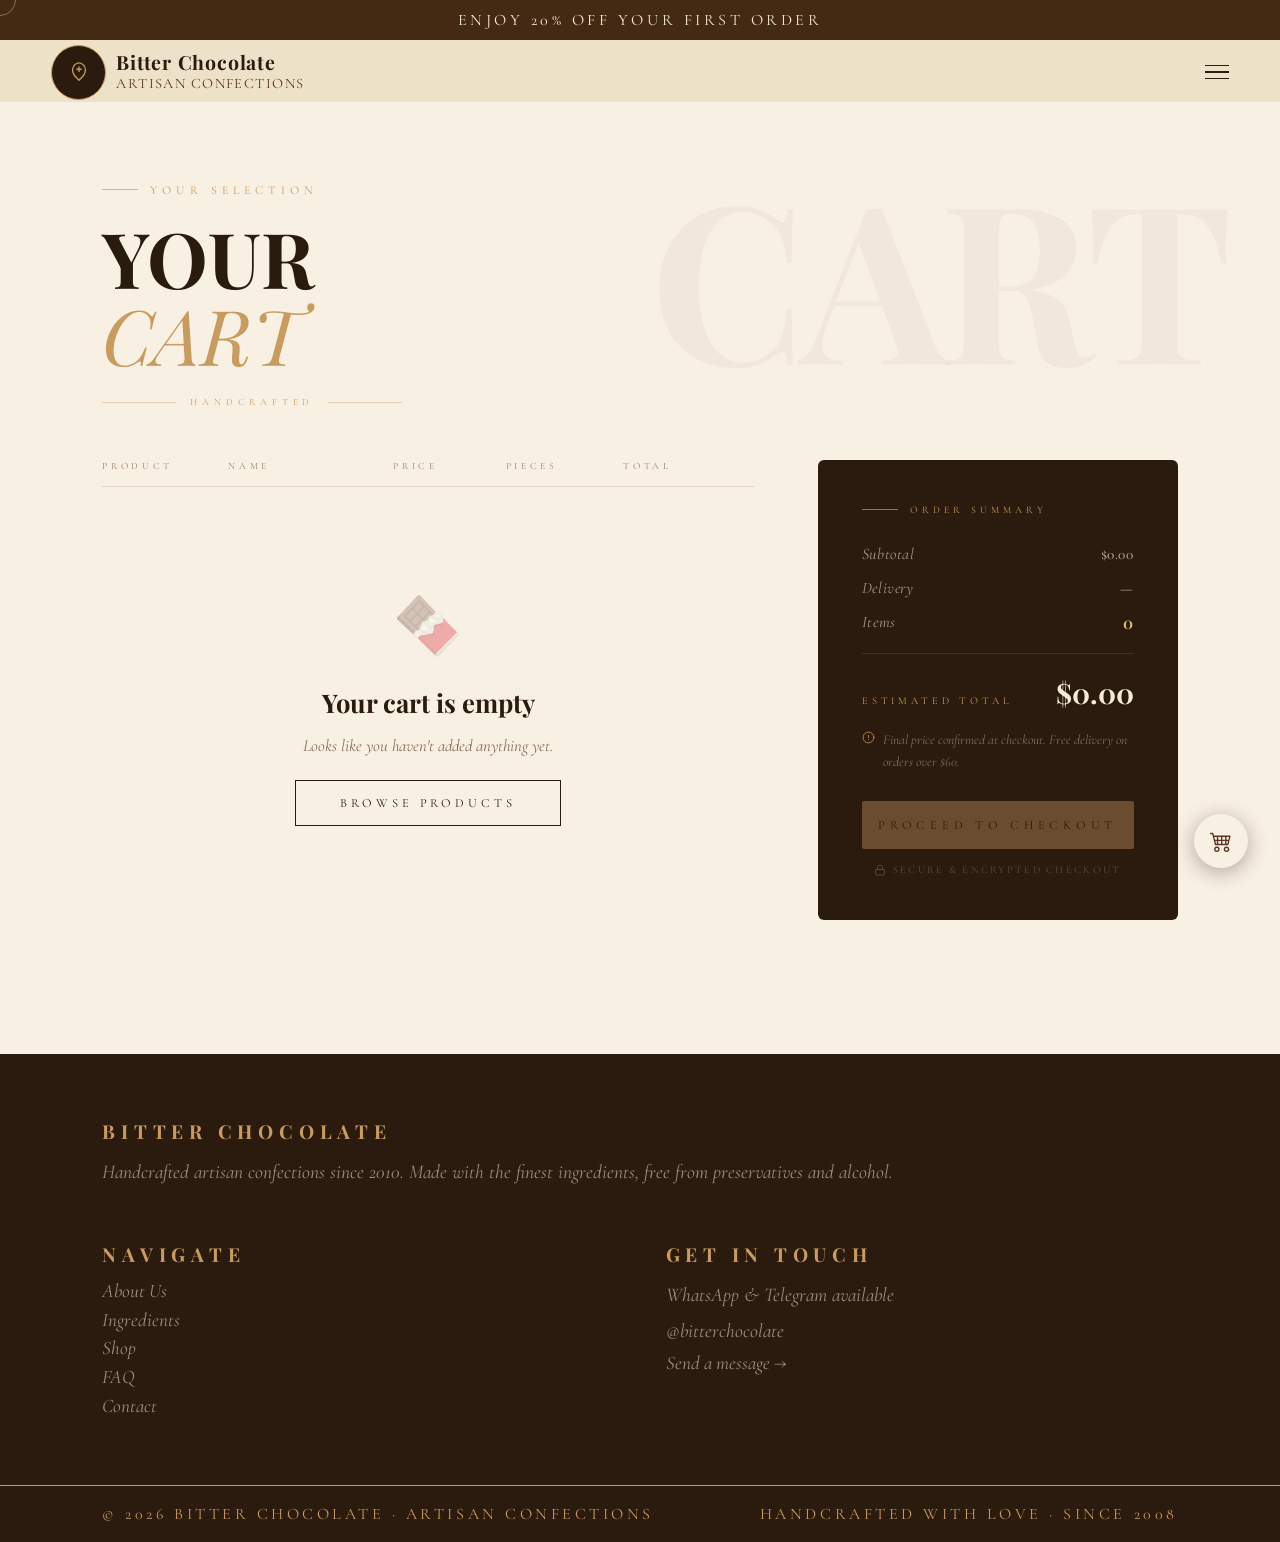
<file: cart.html>
<!DOCTYPE html>
<html lang="en">
<head>
  <meta charset="UTF-8">
  <meta name="viewport" content="width=device-width, initial-scale=1.0">
  <title>Cart — Bitter Chocolate</title>
  <link href="https://fonts.googleapis.com/css2?family=Cormorant+Garamond:ital,wght@0,300;0,400;0,500;0,600;1,300;1,400&family=Playfair+Display:ital,wght@0,400;0,700;1,400&display=swap" rel="stylesheet">
  <link rel="stylesheet" href="style.css">
  <link rel="stylesheet" href="cart.css">
  <script src="cart.js" defer></script>
</head>
<body>

  <!-- Custom Cursor -->
  <div class="cursor" id="cursor"></div>
  <div class="cursor-ring" id="cursorRing"></div>

  <!-- Announcement Bar -->
  <div id="announce">
    ENJOY 20% OFF YOUR FIRST ORDER 
  </div>

  <!-- Header -->
  <header id="header">
    <a href="index.html" class="logo">
      <div class="logo-emblem">
        <svg viewBox="0 0 24 24" fill="none" stroke="#C89B5F" stroke-width="1.5">
          <path d="M12 2C8 2 5 6 5 10c0 5 4 8 7 11 3-3 7-6 7-11 0-4-3-8-7-8z"/>
          <path d="M12 6v6M9 9h6"/>
        </svg>
      </div>
      <div class="logo-name">
        Bitter Chocolate
        <span>Artisan Confections</span>
      </div>
    </a>
    <nav id="nav">
      <li class="nav-item"><a href="index.html">Home</a></li>
      <li class="nav-item">
        <a href="#">Chocolate <span class="arr"></span></a>
        <div class="dropdown">
          <a href="shop.html?filter=mini">Minis & Bites</a>
          <a href="shop.html?filter=big">Cakes & Jars</a>
          <a href="shop.html">All Products</a>
        </div>
      </li>
      <a href="index.html#contact" class="nav-cta">Get in Touch</a>
    </nav>
    <div class="hamburger" id="hamburger">
      <span></span><span></span><span></span>
    </div>
  </header>

  <!-- Cart Hero -->
  <section class="cart-hero">
    <div class="eyebrow reveal">
      <div class="eyebrow-rule"></div>
      <span>Your Selection</span>
    </div>
    <h1 class="cart-hero-title reveal">
      YOUR<br><em>Cart</em>
    </h1>
    <div class="cart-hero-divider reveal">
      <div></div>
      <span>Handcrafted</span>
      <div></div>
    </div>
  </section>

  <!-- Cart Body -->
  <section class="cart-body">
    <div class="cart-inner">

      <!-- Left: Items -->
      <div class="cart-items-col">
        <div class="cart-items-header reveal">
          <span class="ci-h-product">Product</span>
          <span class="ci-h-name">Name</span>
          <span class="ci-h-price">Price</span>
          <span class="ci-h-qty">Pieces</span>
          <span class="ci-h-total">Total</span>
          <span class="ci-h-remove"></span>
        </div>

        <div id="cartList"></div>

        <!-- Empty state -->
        <div class="cart-empty" id="cartEmpty" style="display:none;">
          <div class="cart-empty-icon">🍫</div>
          <p class="cart-empty-title">Your cart is empty</p>
          <p class="cart-empty-sub">Looks like you haven't added anything yet.</p>
          <a href="shop.html" class="btn">Browse Products</a>
        </div>

        <!-- Continue shopping -->
        <div class="cart-continue reveal" id="cartContinue">
          <a href="shop.html" class="cart-back-link">
            <svg width="16" height="16" viewBox="0 0 24 24" fill="none" stroke="currentColor" stroke-width="1.5" stroke-linecap="round">
              <line x1="19" y1="12" x2="5" y2="12"/>
              <polyline points="12 19 5 12 12 5"/>
            </svg>
            Continue Shopping
          </a>
        </div>
      </div>

      <!-- Right: Summary -->
      <div class="cart-summary reveal-right" id="cartSummary">
        <div class="summary-eyebrow">
          <div class="eyebrow-rule"></div>
          <span>Order Summary</span>
        </div>
        <div class="summary-rows">
          <div class="summary-row">
            <span>Subtotal</span>
            <span id="summarySubtotal">$0.00</span>
          </div>
          <div class="summary-row">
            <span>Delivery</span>
            <span id="summaryDelivery">—</span>
          </div>
          <div class="summary-row summary-row-items">
            <span>Items</span>
            <span id="summaryCount">0</span>
          </div>
        </div>
        <div class="summary-divider"></div>
        <div class="summary-total-row">
          <span>Estimated Total</span>
          <span id="summaryTotal">$0.00</span>
        </div>
        <div class="summary-note">
          <svg width="13" height="13" viewBox="0 0 24 24" fill="none" stroke="#C89B5F" stroke-width="1.5" stroke-linecap="round">
            <circle cx="12" cy="12" r="10"/>
            <line x1="12" y1="8" x2="12" y2="12"/>
            <line x1="12" y1="16" x2="12.01" y2="16"/>
          </svg>
          Final price confirmed at checkout. Free delivery on orders over $60.
        </div>
        <a href="#" class="summary-checkout-btn" id="checkoutBtn">
          <span>Proceed to Checkout</span>
        </a>
        <div class="summary-security">
          <svg width="12" height="12" viewBox="0 0 24 24" fill="none" stroke="currentColor" stroke-width="1.5">
            <rect x="3" y="11" width="18" height="11" rx="2"/>
            <path d="M7 11V7a5 5 0 0 1 10 0v4"/>
          </svg>
          Secure & Encrypted Checkout
        </div>
      </div>

    </div>
  </section>

  <!-- Footer -->
  <footer>
    <div class="footer-col">
      <div class="footer-col-title">Bitter Chocolate</div>
      <p>Handcrafted artisan confections since 2010. Made with the finest ingredients, free from preservatives and alcohol.</p>
    </div>
    <div class="footer-col">
      <div class="footer-col-title">Navigate</div>
      <a href="index.html#about">About Us</a>
      <a href="index.html#ingredients">Ingredients</a>
      <a href="shop.html">Shop</a>
      <a href="index.html#faq">FAQ</a>
      <a href="index.html#contact">Contact</a>
    </div>
    <div class="footer-col">
      <div class="footer-col-title">Get In Touch</div>
      <p>WhatsApp & Telegram available</p>
      <p>@bitterchocolate</p>
      <a href="index.html#contact">Send a message →</a>
    </div>
  </footer>
  <div class="footer-bottom">
    <span>© 2026 Bitter Chocolate · Artisan Confections</span>
    <span>Handcrafted with love · Since 2008</span>
  </div>

  <script src="script.js" defer></script>
  <script>
    /* =====================================================
       CART STORE
    ===================================================== */
    function getCart() {
      try {
        return JSON.parse(localStorage.getItem('bc_cart') || '[]');
      } catch {
        return [];
      }
    }

    function saveCart(cart) {
      localStorage.setItem('bc_cart', JSON.stringify(cart));
    }

    /* =====================================================
       HELPERS
    ===================================================== */
    function fmt(n) {
      return '$' + n.toFixed(2);
    }

    /* 🟤🟤🟤🟤🟤🟤🟤🟤🟤🟤🟤🟤🟤🟤🟤🟤🟤🟤🟤🟤🟤🟤🟤🟤🟤🟤🟤🟤🟤🟤 RENDER */
    function renderCart() {
      const cart        = getCart();
      const list        = document.getElementById('cartList');
      const emptyEl     = document.getElementById('cartEmpty');
      const continueEl  = document.getElementById('cartContinue');
      const checkoutBtn = document.getElementById('checkoutBtn');

      list.innerHTML = '';

      if (!cart.length) {
        emptyEl.style.display    = 'flex';
        continueEl.style.display = 'none';
        checkoutBtn.classList.add('disabled');
        updateSummary([]);
        return;
      }

      emptyEl.style.display    = 'none';
      continueEl.style.display = 'block';
      checkoutBtn.classList.remove('disabled');

      cart.forEach((item, idx) => {
        const row = document.createElement('div');
        row.className = 'cart-row reveal';
        row.innerHTML = `
          <div class="cr-img">
            <img
              src="products/p${item.id}.png"
              alt="${item.name}"
              onerror="this.style.display='none';"
            >
            <div class="cr-img-fallback" style="display:none;">${item.emoji}</div>
          </div>
          <div class="cr-info">
            <div class="cr-name">${item.name}</div>
            <div class="cr-type">${item.type === 'mini' ? '· Mini Collection' : '· Signature Piece'}</div>
          </div>
          <div class="cr-price">${fmt(item.price)}</div>
          <div class="cr-qty">
            <button class="cr-stp cr-minus">−</button>
            <div class="cr-val">${item.qty}</div>
            <button class="cr-stp cr-plus">+</button>
          </div>
          <div class="cr-total">${fmt(item.price * item.qty)}</div>
          <button class="cr-remove" title="Remove">
            <svg viewBox="0 0 24 24">
              <line x1="18" y1="6" x2="6" y2="18"/>
              <line x1="6" y1="6" x2="18" y2="18"/>
            </svg>
          </button>
        `;

        row.querySelector('.cr-minus').addEventListener('click', () => {
          const c = getCart();
          if (c[idx].qty > 1) {
            c[idx].qty--;
          } else {
            c.splice(idx, 1);
          }
          saveCart(c);
          renderCart();
        });

        row.querySelector('.cr-plus').addEventListener('click', () => {
          const c = getCart();
          c[idx].qty++;
          saveCart(c);
          renderCart();
        });

        row.querySelector('.cr-remove').addEventListener('click', () => {
          const c = getCart();
          c.splice(idx, 1);
          saveCart(c);
          renderCart();
        });

        list.appendChild(row);
      });

      updateSummary(cart);
      initReveal();
    }

    /* 🟤🟤🟤🟤🟤🟤🟤🟤🟤🟤🟤🟤🟤🟤🟤🟤🟤🟤🟤🟤🟤🟤🟤🟤🟤🟤🟤🟤🟤🟤 SUMMARY */
    function updateSummary(cart) {
      const subtotal = cart.reduce((sum, i) => sum + i.price * i.qty, 0);
      const count    = cart.reduce((sum, i) => sum + i.qty, 0);
      const delivery = subtotal >= 60 ? 'Free' : subtotal === 0 ? '—' : 'Calculated at checkout';

      document.getElementById('summarySubtotal').textContent = subtotal > 0 ? fmt(subtotal) : '$0.00';
      document.getElementById('summaryDelivery').textContent = delivery;
      document.getElementById('summaryCount').textContent    = count;
      document.getElementById('summaryTotal').textContent    = subtotal > 0 ? fmt(subtotal) : '$0.00';
    }

    /* 🟤🟤🟤🟤🟤🟤🟤🟤🟤🟤🟤🟤🟤🟤🟤🟤🟤🟤🟤🟤🟤🟤🟤🟤🟤🟤🟤🟤🟤🟤 REVEAL */
    function initReveal() {
      const obs = new IntersectionObserver(entries => {
        entries.forEach(e => {
          if (e.isIntersecting) {
            e.target.classList.add('visible');
            obs.unobserve(e.target);
          }
        });
      }, { threshold: 0.07 });
      document.querySelectorAll('.reveal:not(.visible)').forEach(el => obs.observe(el));
    }

    /* 🟤🟤🟤🟤🟤🟤🟤🟤🟤🟤🟤🟤🟤🟤🟤🟤🟤🟤🟤🟤🟤🟤🟤🟤🟤🟤🟤🟤🟤🟤 INIT */
    renderCart();
  </script>

<a href="shop.html" class="cart-float" id="cartFloat">
  <svg xmlns="http://www.w3.org/2000/svg" viewBox="0 0 16 16" fill="currentColor">
    <path d="M0 2.5A.5.5 0 0 1 .5 2H2a.5.5 0 0 1 .485.379L2.89 4H14.5a.5.5 0 0 1 .485.621l-1.5 6A.5.5 0 0 1 13 11H4a.5.5 0 0 1-.485-.379L1.61 3H.5a.5.5 0 0 1-.5-.5M3.14 5l.5 2H5V5zM6 5v2h2V5zm3 0v2h2V5zm3 0v2h1.36l.5-2zm1.11 3H12v2h.61zM11 8H9v2h2zM8 8H6v2h2zM5 8H3.89l.5 2H5zm0 5a1 1 0 1 0 0 2 1 1 0 0 0 0-2m-2 1a2 2 0 1 1 4 0 2 2 0 0 1-4 0m9-1a1 1 0 1 0 0 2 1 1 0 0 0 0-2m-2 1a2 2 0 1 1 4 0 2 2 0 0 1-4 0"/>
  </svg>
  <span class="cart-count" id="cartCount">0</span>
</a>

<div class="toast" id="toast">
  <svg viewBox="0 0 24 24"><polyline points="20 6 9 17 4 12"/></svg>
  <span id="toastText">No checkout page yet!</span>
</div>


</body>
</html>
</file>
<file: style.css>
/* ============================================================
   BITTER CHOCOLATE — GLOBAL STYLESHEET (style.css)
   Connect this file to ALL pages.
   Includes: variables, reset, typography, cursor, preloader,
             announcement bar, header/nav, reveal animations,
             eyebrow, buttons, footer.
   ============================================================ */

/* ══════════════════════════════════════════════════════════
   CSS VARIABLES
══════════════════════════════════════════════════════════ */
:root {
  --cream:       #F5ECD7;
  --cream-bg:    #F8F0E3;
  --dark:        #442913;
  --bitter:      #2B1A0E;
  --nut:         #5C3422;
  --gold:        #C89B5F;
  --gold-light:  #E4C07A;
}

/* 🟤🟤🟤🟤🟤🟤🟤🟤🟤🟤🟤🟤🟤🟤🟤🟤🟤🟤🟤🟤🟤🟤🟤🟤🟤🟤🟤🟤🟤🟤🟤🟤🟤🟤🟤🟤🟤🟤🟤🟤 RESET & BASE */
*,
*::before,
*::after {
  margin: 0;
  padding: 0;
  box-sizing: border-box;
}

html {
  scroll-behavior: smooth;
}

body {
  font-family: 'Cormorant Garamond', serif;
  background: var(--cream-bg);
  color: var(--bitter);
  overflow-x: hidden;
  cursor: none;
}

/* 🟤🟤🟤🟤🟤🟤🟤🟤🟤🟤🟤🟤🟤🟤🟤🟤🟤🟤🟤🟤🟤🟤🟤🟤🟤🟤🟤🟤🟤🟤🟤🟤🟤🟤🟤🟤🟤🟤🟤🟤 CURSOR */
@media (hover: hover) and (pointer: fine) {
  body {
    cursor: none;
  }
  .cursor {
    width: 10px;
    height: 10px;
    background: var(--dark);
    border-radius: 50%;
    position: fixed;
    top: 0;
    left: 0;
    pointer-events: none;
    z-index: 99999;
    transform: translate(-50%, -50%);
    transition: width .25s, height .25s;
  }
  .cursor-ring {
    width: 32px;
    height: 32px;
    border: 1.5px solid var(--gold);
    border-radius: 50%;
    position: fixed;
    top: 0;
    left: 0;
    pointer-events: none;
    z-index: 99998;
    transform: translate(-50%, -50%);
    transition: width .4s, height .4s;
    opacity: .6;
  }
}

@media not all and (hover: hover) and (pointer: fine) {
  body {
    cursor: auto;
  }
  .cursor,
  .cursor-ring {
    display: none !important;
  }
}

/* 🟤🟤🟤🟤🟤🟤🟤🟤🟤🟤🟤🟤🟤🟤🟤🟤🟤🟤🟤🟤🟤🟤🟤🟤🟤🟤🟤🟤🟤🟤🟤🟤🟤🟤🟤🟤🟤🟤🟤🟤 PRELOADER */
#preloader {
  position: fixed;
  inset: 0;
  z-index: 9999;
  display: flex;
  flex-direction: column;
  align-items: center;
  justify-content: center;
  overflow: hidden;
}

#preloader .pre-bg {
  position: absolute;
  inset: 0;
  background: url('hero-preloader.jpg') center / cover no-repeat,
              linear-gradient(135deg, #2B1A0E 0%, #5C3422 50%, #2B1A0E 100%);
  z-index: 0;
}

#preloader .pre-bg::after {
  content: '';
  position: absolute;
  inset: 0;
  background: rgba(27, 14, 7, .62);
}

.pre-text-wrap {
  position: relative;
  z-index: 2;
  display: flex;
  flex-direction: column;
  align-items: center;
  gap: 18px;
  text-align: center;
}

.pre-title {
  font-family: 'Playfair Display', serif;
  font-size: clamp(3rem, 10vw, 7rem);
  font-weight: 700;
  letter-spacing: .18em;
  text-transform: uppercase;
  color: var(--cream);
  line-height: 1;
  overflow: hidden;
}

.pre-title .word {
  display: inline-block;
  animation: wordReveal 1s cubic-bezier(.16, 1, .3, 1) both;
}

@keyframes wordReveal {
  0%   { opacity: 0; transform: translateY(100%) skewY(8deg); }
  100% { opacity: 1; transform: translateY(0) skewY(0deg); }
}

.pre-sub {
  font-family: 'Cormorant Garamond', serif;
  font-size: clamp(.9rem, 3vw, 1.5rem);
  letter-spacing: .7em;
  text-transform: uppercase;
  color: var(--gold-light);
  font-weight: 300;
  overflow: hidden;
}

.pre-sub .word {
  display: inline-block;
  animation: wordReveal 1s .5s cubic-bezier(.16, 1, .3, 1) both;
}

.pre-shimmer {
  width: 0;
  height: 1px;
  background: linear-gradient(90deg, transparent, var(--gold-light), transparent);
  animation: shimmerGrow 1.4s .9s ease forwards;
}

@keyframes shimmerGrow {
  to { width: clamp(160px, 30vw, 320px); }
}

.pre-tag {
  font-size: .62rem;
  letter-spacing: .5em;
  text-transform: uppercase;
  color: rgba(245, 236, 215, .5);
  animation: tagFade .8s 1.4s both;
}

@keyframes tagFade {
  0%   { opacity: 0; transform: translateY(8px); }
  100% { opacity: 1; transform: translateY(0); }
}

#preloader.done {
  animation: preOut 1s .2s cubic-bezier(.76, 0, .24, 1) forwards;
}

@keyframes preOut {
  0%   { opacity: 1; transform: scale(1); }
  100% { opacity: 0; transform: scale(1.04); pointer-events: none; }
}

/* 🟤🟤🟤🟤🟤🟤🟤🟤🟤🟤🟤🟤🟤🟤🟤🟤🟤🟤🟤🟤🟤🟤🟤🟤🟤🟤🟤🟤🟤🟤🟤🟤🟤🟤🟤🟤🟤🟤🟤🟤 ANNOUNCEMENT BAR */
#announce {
  width: 100%;
  background: var(--dark);
  text-align: center;
  padding: 10px 20px;
  font-size: 1rem;
  letter-spacing: .22em;
  text-transform: uppercase;
  color: var(--cream);
  position: fixed;
  top: 0;
  left: 0;
  z-index: 1001;
  opacity: 0;
  animation: fadeShow 0s 0s forwards;
}

#announce a {
  color: var(--gold-light);
  text-decoration: underline;
}

@keyframes fadeShow {
  to { opacity: 1; }
}

/* 🟤🟤🟤🟤🟤🟤🟤🟤🟤🟤🟤🟤🟤🟤🟤🟤🟤🟤🟤🟤🟤🟤🟤🟤🟤🟤🟤🟤🟤🟤🟤🟤🟤🟤🟤🟤🟤🟤🟤🟤 HEADER */
header {
  margin-top: 22px;
  position: fixed;
  top: 10px;
  left: 0;
  right: 0;
  z-index: 1000;
  height: 70px;
  padding: 0 clamp(20px, 4vw, 60px);
  padding-top: 10px;
  display: flex;
  align-items: center;
  justify-content: space-between;
  transition: background .5s, box-shadow .5s, top .4s;
}

header.scrolled {
  top: 10px;
  background: rgba(237, 224, 200, .97);
  backdrop-filter: blur(16px);
  box-shadow: 0 1px 0 rgba(92, 52, 34, .15);
}

/* 🟤🟤🟤🟤🟤🟤🟤🟤🟤🟤🟤🟤🟤🟤🟤🟤🟤🟤🟤🟤🟤🟤🟤🟤🟤🟤🟤🟤🟤🟤🟤🟤🟤🟤🟤🟤🟤🟤🟤🟤 LOGO */
.logo {
  display: flex;
  align-items: center;
  gap: 10px;
  text-decoration: none;
  flex-shrink: 0;
}

.logo-emblem {
  width: 55px;
  height: 55px;
  border: 1.5px solid var(--gold);
  border-radius: 50%;
  display: flex;
  align-items: center;
  justify-content: center;
  background: var(--bitter);
}

.logo-emblem svg {
  width: 22px;
  height: 22px;
}

.logo-name {
  font-family: 'Playfair Display', serif;
  font-size: 1.22rem;
  font-weight: 700;
  color: var(--bitter);
  line-height: 1.1;
  letter-spacing: .04em;
}

.logo-name span {
  display: block;
  font-size: 0.9rem;
  letter-spacing: .1em;
  font-weight: 400;
  color: var(--nut);
  font-family: 'Cormorant Garamond', serif;
  text-transform: uppercase;
  margin-top: 2px;
}

/* 🟤🟤🟤🟤🟤🟤🟤🟤🟤🟤🟤🟤🟤🟤🟤🟤🟤🟤🟤🟤🟤🟤🟤🟤🟤🟤🟤🟤🟤🟤🟤🟤🟤🟤🟤🟤🟤🟤🟤🟤 NAVBAR */
nav {
  display: flex;
  align-items: center;
  gap: clamp(16px, 2.5vw, 42px);
  list-style: none;
}

nav a {
  text-decoration: none;
  color: var(--bitter);
  font-size: 1.22rem;
  text-transform: uppercase;
  opacity: .8;
  position: relative;
  transition: color .3s, opacity .3s;
  font-family: 'Cormorant Garamond', serif;
}

nav a::after {
  content: '';
  position: absolute;
  bottom: -4px;
  left: 0;
  right: 0;
  height: 1px;
  background: var(--gold);
  transform: scaleX(0);
  transform-origin: center;
  transition: transform .35s;
}

nav a:hover {
  color: var(--dark);
  opacity: 1;
}

nav a:hover::after {
  transform: scaleX(1);
}

.nav-item {
  position: relative;
  list-style: none;
}

.nav-item > a {
  display: flex;
  align-items: center;
  gap: 5px;
  cursor: pointer;
}

.nav-item > a .arr {
  width: 5px;
  height: 5px;
  border-right: 1px solid var(--gold);
  border-bottom: 1px solid var(--gold);
  transform: rotate(45deg) translateY(-2px);
  transition: transform .3s;
  display: inline-block;
}

.nav-item:hover > a .arr {
  transform: rotate(225deg) translateY(-2px);
}

.dropdown {
  position: absolute;
  top: calc(100%);
  left: 50%;
  transform: translateX(-50%) translateY(8px);
  background: rgba(237, 224, 200, .98);
  border: 1px solid rgba(92, 52, 34, .18);
  border-radius: 3px;
  min-width: 178px;
  opacity: 0;
  pointer-events: none;
  transition: opacity .3s, transform .35s;
  box-shadow: 0 12px 36px rgba(0, 0, 0, .12);
}

.dropdown::before {
  content: '';
  position: absolute;
  top: -5px;
  left: 50%;
  width: 9px;
  height: 9px;
  background: rgba(237, 224, 200, .98);
  border-top: 1px solid rgba(92, 52, 34, .18);
  border-left: 1px solid rgba(92, 52, 34, .18);
  transform: translateX(-50%) rotate(45deg);
}

.nav-item:hover .dropdown {
  opacity: 1;
  pointer-events: all;
  transform: translateX(-50%) translateY(0);
}

.dropdown a {
  display: block;
  padding: 10px 20px;
  font-size: .72rem;
  letter-spacing: .18em;
  text-transform: uppercase;
  transition: background .2s, padding-left .2s;
}

.dropdown a:hover {
  background: rgba(92, 52, 34, .08);
  padding-left: 26px;
}

.dropdown a::after {
  display: none;
}

.dropdown.open {
  opacity: 1 !important;
  pointer-events: all !important;
  transform: translateX(-50%) translateY(0) !important;
}

.nav-cta {
  padding: 9px 20px;
  background: var(--dark) !important;
  color: var(--cream) !important;
  border-radius: 2px;
  font-size: 1rem !important;
  letter-spacing: .25em;
  transition: background .3s, transform .2s !important;
  opacity: 1 !important;
}

.nav-cta::after {
  display: none !important;
}

.nav-cta:hover {
  background: var(--nut) !important;
  transform: translateY(-1px);
}

.hamburger {
  display: none;
  flex-direction: column;
  gap: 5px;
  cursor: pointer;
}

.hamburger span {
  width: 24px;
  height: 1.5px;
  background: var(--bitter);
  transition: transform .3s, opacity .3s;
}

.hamburger.active span:nth-child(1) {
  transform: rotate(45deg) translate(4px, 4px);
}

.hamburger.active span:nth-child(2) {
  opacity: 0;
}

.hamburger.active span:nth-child(3) {
  transform: rotate(-45deg) translate(4px, -4px);
}

/* mobile nav — compact dropdown */

/* 🟤🟤🟤🟤🟤🟤🟤🟤🟤🟤🟤🟤🟤🟤🟤🟤🟤🟤🟤🟤🟤🟤🟤🟤🟤🟤🟤🟤🟤🟤🟤🟤🟤🟤🟤🟤🟤🟤🟤🟤 GLOBAL REVEAL ANIMATIONS */
.reveal {
  opacity: 0;
  transform: translateY(40px);
  transition: opacity .9s cubic-bezier(.25, .8, .25, 1), transform .9s cubic-bezier(.25, .8, .25, 1);
}

.reveal-left {
  opacity: 0;
  transform: translateX(-50px);
  transition: opacity .9s .1s cubic-bezier(.25, .8, .25, 1), transform .9s .1s cubic-bezier(.25, .8, .25, 1);
}

.reveal-right {
  opacity: 0;
  transform: translateX(50px);
  transition: opacity .9s .15s cubic-bezier(.25, .8, .25, 1), transform .9s .15s cubic-bezier(.25, .8, .25, 1);
}

.reveal.visible,
.reveal-left.visible,
.reveal-right.visible {
  opacity: 1;
  transform: none;
}

/* 🟤🟤🟤🟤🟤🟤🟤🟤🟤🟤🟤🟤🟤🟤🟤🟤🟤🟤🟤🟤🟤🟤🟤🟤🟤🟤🟤🟤🟤🟤🟤🟤🟤🟤🟤🟤🟤🟤🟤🟤 GLOBAL EYEBROW */
.eyebrow {
  display: flex;
  align-items: center;
  gap: 12px;
  margin-bottom: 22px;
}

.eyebrow-rule {
  width: 36px;
  height: 1px;
  background: var(--gold);
  opacity: .7;
  flex-shrink: 0;
}

.eyebrow span {
  font-size: .75rem;
  letter-spacing: .42em;
  text-transform: uppercase;
  color: var(--gold);
  font-family: 'Cormorant Garamond', serif;
}

/* 🟤🟤🟤🟤🟤🟤🟤🟤🟤🟤🟤🟤🟤🟤🟤🟤🟤🟤🟤🟤🟤🟤🟤🟤🟤🟤🟤🟤🟤🟤🟤🟤🟤🟤🟤🟤🟤🟤🟤🟤 GLOBAL BUTTONS */
.btn {
  display: inline-block;
  padding: 14px 44px;
  border: 1.5px solid var(--bitter);
  color: var(--bitter);
  text-decoration: none;
  font-family: 'Cormorant Garamond', serif;
  font-size: .78rem;
  letter-spacing: .32em;
  text-transform: uppercase;
  position: relative;
  overflow: hidden;
  transition: color .35s;
}

.btn::before {
  content: '';
  position: absolute;
  inset: 0;
  background: var(--bitter);
  transform: scaleX(0);
  transform-origin: left;
  transition: transform .38s cubic-bezier(.25, .8, .25, 1);
  z-index: -1;
}

.btn:hover {
  color: var(--cream);
}

.btn:hover::before {
  transform: scaleX(1);
}

.btn-gold {
  display: inline-block;
  padding: 14px 44px;
  border: 1.5px solid var(--gold);
  color: var(--bitter);
  text-decoration: none;
  font-family: 'Cormorant Garamond', serif;
  font-size: .78rem;
  letter-spacing: .32em;
  text-transform: uppercase;
  position: relative;
  overflow: hidden;
  transition: color .35s;
}

.btn-gold::before {
  content: '';
  position: absolute;
  inset: 0;
  background: var(--gold);
  transform: scaleX(0);
  transform-origin: left;
  transition: transform .38s cubic-bezier(.25, .8, .25, 1);
  z-index: -1;
}

.btn-gold:hover {
  color: var(--bitter);
}

.btn-gold:hover::before {
  transform: scaleX(1);
}

/* 🟤🟤🟤🟤🟤🟤🟤🟤🟤🟤🟤🟤🟤🟤🟤🟤🟤🟤🟤🟤🟤🟤🟤🟤🟤🟤🟤🟤🟤🟤🟤🟤🟤🟤🟤🟤🟤🟤🟤🟤 FOOTER */
footer {
  background: var(--bitter);
  padding: clamp(36px, 5vw, 64px) clamp(24px, 8vw, 120px);
  display: grid;
  grid-template-columns: 1.2fr 1fr 1fr;
  gap: clamp(24px, 4vw, 64px);
  align-items: start;
}

.footer-col-title {
  font-family: 'Playfair Display', serif;
  font-size: 1.2rem;
  font-weight: 700;
  letter-spacing: .3em;
  text-transform: uppercase;
  color: var(--gold);
  margin-bottom: 10px;
}

.footer-col p {
  font-family: 'Cormorant Garamond', serif;
  font-size: 1.22rem;
  font-style: italic;
  color: rgba(245, 236, 215, .55);
  line-height: 1.85;
}

.footer-col a {
  font-family: 'Cormorant Garamond', serif;
  font-size: 1.2rem;
  font-style: italic;
  color: rgba(245, 236, 215, .55);
  line-height: 1.5;
  text-decoration: none;
  display: block;
  transition: color .3s;
}

.footer-col a:hover {
  color: var(--gold-light);
}

.footer-bottom {
  background: var(--bitter);
  padding: 18px clamp(24px, 8vw, 120px);
  border-top: 1px solid var(--gold);
  display: flex;
  align-items: center;
  justify-content: space-between;
}

.footer-bottom span {
  font-family: 'Cormorant Garamond', serif;
  font-size: 1rem;
  letter-spacing: .22em;
  text-transform: uppercase;
  color: var(--gold);
}

/* 🟤🟤🟤🟤🟤🟤🟤🟤🟤🟤🟤🟤🟤🟤🟤🟤🟤🟤🟤🟤🟤🟤🟤🟤🟤🟤🟤🟤🟤🟤🟤🟤🟤🟤🟤🟤🟤🟤🟤🟤 RESPONSIVE — HEADER / NAV */
@media (min-width: 1551px) {
  nav a { font-size: 1.1rem; }
  .nav-cta { font-size: .75rem !important; }
}

@media (max-width: 1320px) {
  nav {
    position: absolute;
    top: calc(100% + 8px);
    right: 0;
    flex-direction: column;
    align-items: flex-start;
    gap: 0;
    background: rgba(237, 224, 200, .98);
    border: 1px solid rgba(92, 52, 34, .18);
    border-radius: 3px;
    min-width: 200px;
    box-shadow: 0 12px 36px rgba(0, 0, 0, .12);
    z-index: 2000;
    padding: 8px 0;
    opacity: 0;
    pointer-events: none;
    transform: translateY(8px);
    transition: opacity .3s, transform .3s;
    display: flex;
  }

  nav.mobile-open {
    opacity: 1;
    pointer-events: all;
    transform: translateY(0);
  }

  nav a,
  nav .nav-item > a {
    display: block;
    width: 100%;
    padding: 10px 20px;
    font-size: .72rem !important;
    letter-spacing: .18em !important;
    text-transform: uppercase;
    color: var(--bitter) !important;
    transition: background .2s, padding-left .2s;
  }

  nav a:hover,
  nav .nav-item > a:hover {
    background: rgba(92, 52, 34, .08);
    padding-left: 26px !important;
  }

  nav a::after {
    display: none !important;
  }

  .nav-cta {
    margin: 4px 12px 8px !important;
    width: calc(100% - 24px) !important;
    text-align: center;
    padding: 9px 12px !important;
  }

  .nav-item {
    width: 100%;
  }

  .dropdown {
    position: static !important;
    transform: none !important;
    box-shadow: none !important;
    border: none !important;
    border-top: 1px solid rgba(92,52,34,.08) !important;
    background: rgba(92, 52, 34, .04) !important;
    min-width: unset !important;
    padding: 0 !important;
    opacity: 1 !important;
    pointer-events: all !important;
    display: none;
    border-radius: 0 !important;
  }

  .dropdown.open {
    display: block !important;
  }

  .dropdown::before {
    display: none !important;
  }

  .dropdown a {
    padding-left: 32px !important;
    font-size: .65rem !important;
  }

  .hamburger {
    display: flex;
  }

  header {
    overflow: visible;
  }
}

@media (max-width: 480px) {
  #announce {
    font-size: .6rem;
    padding: 7px 14px;
  }
}

/* DESKTOP > 1301 — 3 columns, 1 row (already set in base styles, just confirm) */
footer {
  grid-template-columns: 1.2fr 1fr 1fr;
}

/* TABLET 800–1300 — brand full width top, nav + contact side by side below */
@media (max-width: 1300px) and (min-width:500px) {
  footer {
    grid-template-columns: 1fr 1fr;
    grid-template-rows: auto auto;
  }
  footer .footer-col:first-child {
    grid-column: 1 / -1;
  }
}

/* MOBILE < 800 — 3 rows, full width */
@media (max-width: 500px) {
  footer {
    grid-template-columns: 1fr;
  }
  .footer-bottom {
    flex-direction: column;
    gap: 8px;
    text-align: center;
  }
}

@media (max-width: 800px) {
  #announce {
    position: fixed;
    top: 0;
    z-index: 1001;
  }

  header {
    top: 36px;
    margin-top: 0;
  }

  header.scrolled {
    top: 36px;
  }

  #hero {
    padding-top: calc(36px + 70px);
  }
}

























/* ── Floating Cart Button ── */
.cart-float {
  position: fixed;
  bottom: 32px;
  right: 32px;
  width: 54px;
  height: 54px;
  background: var(--cream-bg);
  border-radius: 50%;
  display: flex;
  align-items: center;
  justify-content: center;
  box-shadow: 0 4px 20px rgba(44,26,14,.35);
  z-index: 999;
  transition: background .3s, transform .3s;
  text-decoration: none;
}
.cart-float:hover {
  background: var(--nut);
  transform: translateY(-3px);

}
.cart-float svg {
  width: 22px;
  height: 22px;
  fill: var(--nut);
}
.cart-float .cart-count {
  position: absolute;
  top: 6px;
  right: 6px;
  width: 16px;
  height: 16px;
  background: var(--gold);
  color: var(--bitter);
  border-radius: 50%;
  font-size: .55rem;
  font-family: 'Cormorant Garamond', serif;
  font-weight: 600;
  display: flex;
  align-items: center;
  justify-content: center;
  opacity: 0;
  transition: opacity .3s;
}
.cart-float .cart-count.visible {
  opacity: 1;
}
.cart-float:hover svg {
  fill: var(--cream);
}







/* ══ SKELETON PRELOADER ══ */
.skel-preloader {
  position: fixed;
  inset: 0;
  background: var(--cream-bg);
  z-index: 9999;
  overflow: hidden;
  display: flex;
  flex-direction: column;
  gap: 24px;
  padding: 24px clamp(20px, 5vw, 80px) 40px;
  box-sizing: border-box;
}
.skel-preloader.done {
  opacity: 0;
  transform: scale(1.015);
  pointer-events: none;
  transition: opacity 0.6s ease, transform 0.6s ease;
}

/* shimmer */
.skel-block {
  background: linear-gradient(
    90deg,
    rgba(92,52,34,.08) 25%,
    rgba(92,52,34,.18) 50%,
    rgba(92,52,34,.08) 75%
  );
  background-size: 200% 100%;
  animation: skel-shimmer 1.6s infinite;
  border-radius: 4px;
}
@keyframes skel-shimmer {
  0%   { background-position: 200% 0; }
  100% { background-position: -200% 0; }
}

/* header */
.skel-header {
  display: flex;
  align-items: center;
  justify-content: space-between;
  height: 44px;
  flex-shrink: 0;
}
.skel-logo {
  width: 160px;
  height: 28px;
}
.skel-nav {
  display: flex;
  gap: 20px;
}
.skel-nav-item {
  width: 70px;
  height: 12px;
}

/* hero */
.skel-hero-bar {
  display: flex;
  flex-direction: column;
  align-items: center;
  gap: 10px;
  flex-shrink: 0;
}
.skel-hero-title {
  width: clamp(200px, 35%, 400px);
  height: 38px;
}
.skel-hero-sub {
  width: clamp(100px, 18%, 200px);
  height: 12px;
}

/* filter */
.skel-filter {
  display: flex;
  gap: 12px;
  justify-content: center;
  flex-shrink: 0;
}
.skel-pill {
  width: 110px;
  height: 36px;
  border-radius: 40px;
}

/* shop grid — fills remaining space */
.skel-grid {
  display: grid;
  grid-template-columns: repeat(3, 1fr);
  gap: 20px;
  flex: 1;
  min-height: 0;
}
.skel-card {
  display: flex;
  flex-direction: column;
  gap: 10px;
  min-height: 0;
}
.skel-img {
  width: 100%;
  flex: 1;
  min-height: 0;
  border-radius: 6px;
}
.skel-line {
  height: 12px;
  width: 100%;
  flex-shrink: 0;
}
.skel-short {
  width: 55%;
}

/* cart layout */
.skel-cart-body {
  display: flex;
  gap: 40px;
  flex: 1;
  min-height: 0;
  align-items: flex-start;
}
.skel-cart-rows {
  display: flex;
  flex-direction: column;
  gap: 20px;
  flex: 1;
}
.skel-cart-row {
  display: flex;
  align-items: center;
  gap: 20px;
}
.skel-thumb {
  width: 80px;
  height: 80px;
  border-radius: 6px;
  flex-shrink: 0;
}
.skel-cart-info {
  flex: 1;
  display: flex;
  flex-direction: column;
  gap: 10px;
}
.skel-price-block {
  width: 70px;
  height: 20px;
  flex-shrink: 0;
}

/* summary */
.skel-summary-box {
  display: flex;
  flex-direction: column;
  gap: 14px;
  width: 280px;
  flex-shrink: 0;
}
.skel-btn-wide {
  height: 48px;
  width: 100%;
  border-radius: 3px;
  margin-top: 8px;
}

@media (max-width: 700px) {
  .skel-grid { grid-template-columns: repeat(2, 1fr); }
  .skel-nav { display: none; }
  .skel-cart-body { flex-direction: column; }
  .skel-summary-box { width: 100%; }
}
@media (max-width: 480px) {
  .skel-grid { grid-template-columns: 1fr; }
}

.toast {
  position: fixed;
  bottom: 32px;
  left: 50%;
  transform: translateX(-50%) translateY(20px);
  background: var(--dark);
  color: var(--cream);
  padding: 12px 24px;
  border-radius: 3px;
  display: flex;
  align-items: center;
  gap: 10px;
  font-family: 'Cormorant Garamond', serif;
  font-size: .9rem;
  letter-spacing: .08em;
  opacity: 0;
  pointer-events: none;
  transition: opacity .3s, transform .3s;
  z-index: 9999;
}
.toast.show {
  opacity: 1;
  transform: translateX(-50%) translateY(0);
}





@media (max-width: 1320px) {
  nav {
    display: none;
    position: absolute;
    top: calc(100% + 10px);
    right: clamp(20px, 4vw, 60px);
    flex-direction: column;
    align-items: flex-start;
    gap: 0;
    background: rgba(237, 224, 200, .98);
    border: 1px solid rgba(92, 52, 34, .18);
    border-radius: 3px;
    min-width: 200px;
    box-shadow: 0 12px 36px rgba(0, 0, 0, .12);
    z-index: 2000;
    padding: 8px 0;
    opacity: 0;
    transform: translateY(8px);
    transition: opacity .3s, transform .3s;
  }

  nav.mobile-open {
    display: flex;
    opacity: 1;
    transform: translateY(0);
  }

  nav a,
  nav .nav-item > a {
    display: block;
    width: 100%;
    padding: 10px 20px;
    font-size: .72rem;
    letter-spacing: .18em;
    text-transform: uppercase;
    color: var(--bitter);
    transition: background .2s, padding-left .2s;
  }

  nav a:hover,
  nav .nav-item > a:hover {
    background: rgba(92, 52, 34, .08);
    padding-left: 26px;
  }

  nav a::after {
    display: none;
  }

  .nav-cta {
    margin: 4px 12px 8px !important;
    width: calc(100% - 24px) !important;
    text-align: center;
  }

  .nav-item {
    width: 100%;
  }

  .dropdown {
    position: static !important;
    transform: none !important;
    box-shadow: none !important;
    border: none !important;
    background: rgba(92, 52, 34, .05) !important;
    min-width: unset !important;
    padding: 0 !important;
    opacity: 1 !important;
    pointer-events: all !important;
    display: none;
    border-radius: 0 !important;
  }

  .dropdown.open {
    display: block !important;
  }

  .dropdown::before {
    display: none;
  }

  .dropdown a {
    padding-left: 32px !important;
    font-size: .65rem !important;
  }

  .hamburger {
    display: flex;
  }
}
</file>
<file: cart.css>
/* ============================================================
   BITTER CHOCOLATE — CART PAGE STYLESHEET (cart.css)
   Connect this file ONLY to cart.html alongside style.css.
   ============================================================ */

/* 🟤🟤🟤🟤🟤🟤🟤🟤🟤🟤🟤🟤🟤🟤🟤🟤🟤🟤🟤🟤🟤🟤🟤🟤🟤🟤🟤🟤🟤🟤 HEADER ALWAYS COLORED */
header {
  background: rgba(237, 224, 200, .97);
  backdrop-filter: blur(16px);
}

/* 🟤🟤🟤🟤🟤🟤🟤🟤🟤🟤🟤🟤🟤🟤🟤🟤🟤🟤🟤🟤🟤🟤🟤🟤🟤🟤🟤🟤🟤🟤 CART HERO */
.cart-hero {
  padding-top: calc(36px + 70px + clamp(48px, 6vw, 80px));
  padding-bottom: clamp(32px, 4vw, 52px);
  padding-left: clamp(24px, 8vw, 120px);
  padding-right: clamp(24px, 8vw, 120px);
  background: var(--cream-bg);
  position: relative;
  overflow: hidden;
}

.cart-hero::before {
  content: 'CART';
  position: absolute;
  right: clamp(20px, 4vw, 60px);
  top: 50%;
  transform: translateY(-30%);
  font-family: 'Playfair Display', serif;
  font-size: clamp(80px, 18vw, 220px);
  font-weight: 700;
  color: rgba(92, 52, 34, .045);
  pointer-events: none;
  line-height: 1;
  letter-spacing: -.02em;
}

.cart-hero-title {
  font-family: 'Playfair Display', serif;
  font-weight: 700;
  font-size: clamp(2.8rem, 6vw, 5.5rem);
  color: var(--bitter);
  text-transform: uppercase;
  line-height: 1.0;
  margin-bottom: 24px;
}

.cart-hero-title em {
  display: block;
  font-style: italic;
  color: var(--gold);
  font-weight: 400;
}

.cart-hero-divider {
  display: flex;
  align-items: center;
  gap: 14px;
  max-width: 300px;
}

.cart-hero-divider div {
  flex: 1;
  height: 1px;
  background: var(--gold);
  opacity: .4;
}

.cart-hero-divider span {
  font-size: .6rem;
  letter-spacing: .5em;
  text-transform: uppercase;
  color: var(--gold);
  font-family: 'Cormorant Garamond', serif;
}

/* 🟤🟤🟤🟤🟤🟤🟤🟤🟤🟤🟤🟤🟤🟤🟤🟤🟤🟤🟤🟤🟤🟤🟤🟤🟤🟤🟤🟤🟤🟤 CART BODY */
.cart-body {
  background: var(--cream-bg);
  padding: 0 clamp(24px, 8vw, 120px) clamp(80px, 10vw, 140px);
}

.cart-inner {
  display: grid;
  grid-template-columns: 1fr 360px;
  gap: clamp(32px, 5vw, 72px);
  align-items: start;
  max-width: 1300px;
  margin: 0 auto;
}

/* 🟤🟤🟤🟤🟤🟤🟤🟤🟤🟤🟤🟤🟤🟤🟤🟤🟤🟤🟤🟤🟤🟤🟤🟤🟤🟤🟤🟤🟤🟤 ITEMS COLUMN */
.cart-items-col {
  display: flex;
  flex-direction: column;
}

.cart-items-header {
  display: grid;
  grid-template-columns: 110px 1fr 100px 100px 100px 40px;
  gap: 16px;
  align-items: center;
  padding: 0 0 14px;
  border-bottom: 1.5px solid rgba(92, 52, 34, .15);
  margin-bottom: 6px;
}

.cart-items-header span {
  font-family: 'Cormorant Garamond', serif;
  font-size: .6rem;
  letter-spacing: .38em;
  text-transform: uppercase;
  color: var(--nut);
  opacity: .6;
}

.ci-h-price,
.ci-h-qty,
.ci-h-total {
  text-align: center;
}

/* 🟤🟤🟤🟤🟤🟤🟤🟤🟤🟤🟤🟤🟤🟤🟤🟤🟤🟤🟤🟤🟤🟤🟤🟤🟤🟤🟤🟤🟤🟤 CART ROW */
.cart-row {
  display: grid;
  grid-template-columns: 110px 1fr 100px 100px 100px 40px;
  gap: 16px;
  align-items: center;
  padding: 22px 0;
  border-bottom: 1px solid rgba(92, 52, 34, .1);
  transition: background .25s;
}

.cart-row:hover {
  background: rgba(92, 52, 34, .02);
}

/* image */
.cr-img {
  width: 110px;
  height: 90px;
  border-radius: 4px;
  overflow: hidden;
  background: rgba(92, 52, 34, .07);
  display: flex;
  align-items: center;
  justify-content: center;
  flex-shrink: 0;
}

.cr-img img {
  width: 100%;
  height: 100%;
  object-fit: cover;
  display: block;
}

.cr-img-fallback {
  font-size: 2.2rem;
  opacity: .25;
}

/* name */
.cr-info {
  display: flex;
  flex-direction: column;
  gap: 4px;
  min-width: 0;
}

.cr-name {
  font-family: 'Playfair Display', serif;
  font-size: clamp(.95rem, 1.4vw, 1.2rem);
  font-weight: 700;
  color: var(--bitter);
  line-height: 1.2;
}

.cr-type {
  font-family: 'Cormorant Garamond', serif;
  font-size: .6rem;
  letter-spacing: .3em;
  text-transform: uppercase;
  color: var(--gold);
  opacity: .85;
}

/* price */
.cr-price {
  font-family: 'Playfair Display', serif;
  font-size: .98rem;
  font-weight: 600;
  color: var(--nut);
  text-align: center;
}

/* qty stepper */
.cr-qty {
  display: flex;
  align-items: center;
  justify-content: center;
  border: 1.5px solid rgba(92, 52, 34, .2);
  border-radius: 3px;
  overflow: hidden;
}

.cr-stp {
  width: 30px;
  height: 34px;
  background: transparent;
  border: none;
  cursor: pointer;
  font-size: 1.1rem;
  color: var(--bitter);
  font-family: 'Cormorant Garamond', serif;
  display: flex;
  align-items: center;
  justify-content: center;
  transition: background .22s, color .22s;
  line-height: 1;
}

.cr-stp:hover {
  background: var(--bitter);
  color: var(--cream);
}

.cr-val {
  width: 36px;
  height: 34px;
  display: flex;
  align-items: center;
  justify-content: center;
  font-family: 'Playfair Display', serif;
  font-size: .98rem;
  font-weight: 600;
  color: var(--bitter);
  border-left: 1px solid rgba(92, 52, 34, .14);
  border-right: 1px solid rgba(92, 52, 34, .14);
  user-select: none;
}

/* line total */
.cr-total {
  font-family: 'Playfair Display', serif;
  font-size: 1.05rem;
  font-weight: 700;
  color: var(--bitter);
  text-align: center;
}

/* remove */
.cr-remove {
  width: 30px;
  height: 30px;
  background: transparent;
  border: 1px solid rgba(92, 52, 34, .18);
  border-radius: 50%;
  cursor: pointer;
  display: flex;
  align-items: center;
  justify-content: center;
  transition: background .25s, border-color .25s;
  flex-shrink: 0;
}

.cr-remove:hover {
  background: var(--bitter);
  border-color: var(--bitter);
}

.cr-remove svg {
  width: 11px;
  height: 11px;
  stroke: var(--nut);
  stroke-width: 2;
  fill: none;
  stroke-linecap: round;
  transition: stroke .25s;
}

.cr-remove:hover svg {
  stroke: var(--cream);
}

/* 🟤🟤🟤🟤🟤🟤🟤🟤🟤🟤🟤🟤🟤🟤🟤🟤🟤🟤🟤🟤🟤🟤🟤🟤🟤🟤🟤🟤🟤🟤 EMPTY STATE */
.cart-empty {
  display: flex;
  flex-direction: column;
  align-items: center;
  justify-content: center;
  padding: clamp(60px, 8vw, 100px) 0;
  gap: 16px;
  text-align: center;
}

.cart-empty-icon {
  font-size: 3.5rem;
  opacity: .3;
  margin-bottom: 8px;
}

.cart-empty-title {
  font-family: 'Playfair Display', serif;
  font-size: 1.6rem;
  font-weight: 700;
  color: var(--bitter);
}

.cart-empty-sub {
  font-family: 'Cormorant Garamond', serif;
  font-size: 1.05rem;
  font-style: italic;
  color: var(--nut);
  opacity: .7;
  margin-bottom: 8px;
}

/* 🟤🟤🟤🟤🟤🟤🟤🟤🟤🟤🟤🟤🟤🟤🟤🟤🟤🟤🟤🟤🟤🟤🟤🟤🟤🟤🟤🟤🟤🟤 CONTINUE LINK */
.cart-continue {
  padding-top: 24px;
}

.cart-back-link {
  display: inline-flex;
  align-items: center;
  gap: 8px;
  font-family: 'Cormorant Garamond', serif;
  font-size: .72rem;
  letter-spacing: .28em;
  text-transform: uppercase;
  color: var(--nut);
  text-decoration: none;
  opacity: .7;
  transition: opacity .3s, gap .3s;
}

.cart-back-link:hover {
  opacity: 1;
  gap: 12px;
}

.cart-back-link svg {
  stroke: var(--nut);
  transition: transform .3s;
}

.cart-back-link:hover svg {
  transform: translateX(-4px);
}

/* 🟤🟤🟤🟤🟤🟤🟤🟤🟤🟤🟤🟤🟤🟤🟤🟤🟤🟤🟤🟤🟤🟤🟤🟤🟤🟤🟤🟤🟤🟤 SUMMARY PANEL */
.cart-summary {
  background: var(--bitter);
  border-radius: 6px;
  padding: clamp(28px, 3.5vw, 44px);
  position: sticky;
  top: calc(36px + 70px + 24px);
  display: flex;
  flex-direction: column;
  gap: 0;
}

.summary-eyebrow {
  display: flex;
  align-items: center;
  gap: 12px;
  margin-bottom: 28px;
}

.summary-eyebrow .eyebrow-rule {
  background: var(--gold);
}

.summary-eyebrow span {
  font-size: .62rem;
  letter-spacing: .42em;
  text-transform: uppercase;
  color: var(--gold);
  font-family: 'Cormorant Garamond', serif;
}

.summary-rows {
  display: flex;
  flex-direction: column;
  gap: 14px;
  margin-bottom: 20px;
}

.summary-row {
  display: flex;
  justify-content: space-between;
  align-items: center;
}

.summary-row span:first-child {
  font-family: 'Cormorant Garamond', serif;
  font-size: 1rem;
  font-style: italic;
  color: rgba(245, 236, 215, .6);
  letter-spacing: .04em;
}

.summary-row span:last-child {
  font-family: 'Cormorant Garamond', serif;
  font-size: .95rem;
  color: rgba(245, 236, 215, .75);
  letter-spacing: .04em;
}

.summary-row-items span:last-child {
  font-family: 'Playfair Display', serif;
  font-size: 1rem;
  font-weight: 600;
  color: var(--gold-light);
}

.summary-divider {
  height: 1px;
  background: rgba(200, 155, 95, .18);
  margin-bottom: 20px;
}

.summary-total-row {
  display: flex;
  justify-content: space-between;
  align-items: baseline;
  margin-bottom: 18px;
}

.summary-total-row span:first-child {
  font-family: 'Cormorant Garamond', serif;
  font-size: .65rem;
  letter-spacing: .38em;
  text-transform: uppercase;
  color: var(--gold);
}

.summary-total-row span:last-child {
  font-family: 'Playfair Display', serif;
  font-size: 1.75rem;
  font-weight: 700;
  color: var(--cream);
}

.summary-note {
  display: flex;
  align-items: flex-start;
  gap: 8px;
  font-family: 'Cormorant Garamond', serif;
  font-size: .85rem;
  font-style: italic;
  color: rgba(245, 236, 215, .4);
  line-height: 1.65;
  margin-bottom: 28px;
}

.summary-note svg {
  flex-shrink: 0;
  margin-top: 2px;
}

.summary-checkout-btn {
  display: block;
  width: 100%;
  padding: 16px;
  background: var(--gold);
  color: var(--bitter);
  text-decoration: none;
  font-family: 'Cormorant Garamond', serif;
  font-size: .78rem;
  letter-spacing: .38em;
  text-transform: uppercase;
  text-align: center;
  border-radius: 2px;
  position: relative;
  overflow: hidden;
  transition: color .35s;
  margin-bottom: 14px;
}

.summary-checkout-btn::before {
  content: '';
  position: absolute;
  inset: 0;
  background: var(--cream);
  transform: scaleX(0);
  transform-origin: left;
  transition: transform .42s cubic-bezier(.25, .8, .25, 1);
  z-index: 0;
}

.summary-checkout-btn:hover::before {
  transform: scaleX(1);
}

.summary-checkout-btn span {
  position: relative;
  z-index: 1;
}

.summary-checkout-btn.disabled {
  opacity: .4;
  pointer-events: none;
}

.summary-security {
  display: flex;
  align-items: center;
  justify-content: center;
  gap: 7px;
  font-family: 'Cormorant Garamond', serif;
  font-size: .65rem;
  letter-spacing: .22em;
  text-transform: uppercase;
  color: rgba(245, 236, 215, .25);
}

.summary-security svg {
  stroke: rgba(245, 236, 215, .25);
  flex-shrink: 0;
}

/* 🟤🟤🟤🟤🟤🟤🟤🟤🟤🟤🟤🟤🟤🟤🟤🟤🟤🟤🟤🟤🟤🟤🟤🟤🟤🟤🟤🟤🟤🟤 RESPONSIVE */
@media (max-width: 1000px) {
  .cart-inner {
    grid-template-columns: 1fr;
  }
  .cart-summary {
    position: static;
  }
}

@media (max-width: 700px) {
  .cart-items-header {
    display: none;
  }
  .cart-row {
    grid-template-columns: 80px 1fr 40px;
    grid-template-rows: auto auto;
    gap: 10px 14px;
  }
  .cr-img {
    width: 80px;
    height: 70px;
    grid-row: 1 / 3;
  }
  .cr-info {
    grid-column: 2;
    grid-row: 1;
  }
  .cr-price {
    display: none;
  }
  .cr-qty {
    grid-column: 2;
    grid-row: 2;
    justify-content: flex-start;
  }
  .cr-total {
    grid-column: 2;
    grid-row: 2;
    text-align: right;
  }
  .cr-remove {
    grid-column: 3;
    grid-row: 1;
    align-self: start;
  }
}

@media (max-width: 480px) {
  .cart-body {
    padding-left: clamp(16px, 5vw, 32px);
    padding-right: clamp(16px, 5vw, 32px);
  }
  .cart-hero {
    padding-left: clamp(16px, 5vw, 32px);
    padding-right: clamp(16px, 5vw, 32px);
  }
}

.toast svg {
  width: 16px;
  height: 16px;
  flex-shrink: 0;
  stroke: currentColor;
  fill: none;
  stroke-width: 2.5;
  stroke-linecap: round;
}


.toast {
  position: fixed;
  bottom: 32px;
  left: 50%;
  transform: translateX(-50%) translateY(20px);
  background: var(--dark);
  color: var(--cream);
  padding: 12px 24px;
  border-radius: 3px;
  display: flex;
  align-items: center;
  gap: 10px;
  font-family: 'Cormorant Garamond', serif;
  font-size: .9rem;
  letter-spacing: .08em;
  opacity: 0;
  pointer-events: none;
  transition: opacity .3s, transform .3s;
  z-index: 9999;
}
.toast.show {
  opacity: 1;
  transform: translateX(-50%) translateY(0);
}
</file>
